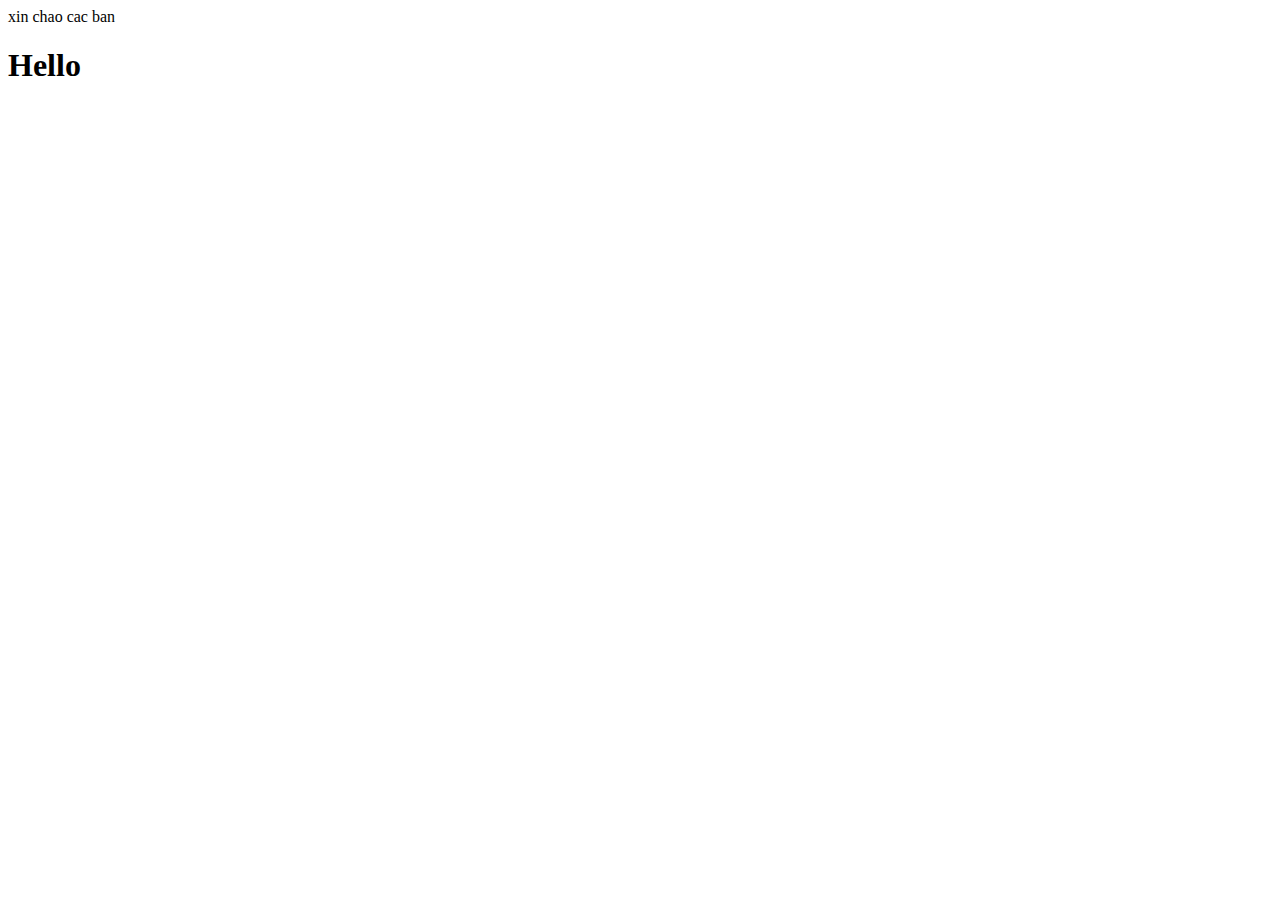
<file: Tuan1/index.html>
<!DOCTYPE html>
<html lang="en">
<head>
    <meta charset="UTF-8">
    <meta name="viewport" content="width=device-width, initial-scale=1.0">
    <title>Document</title>
</head>
<body>
    xin chao cac ban
    <h1>Hello</h1>
</body>
</html>
</file>
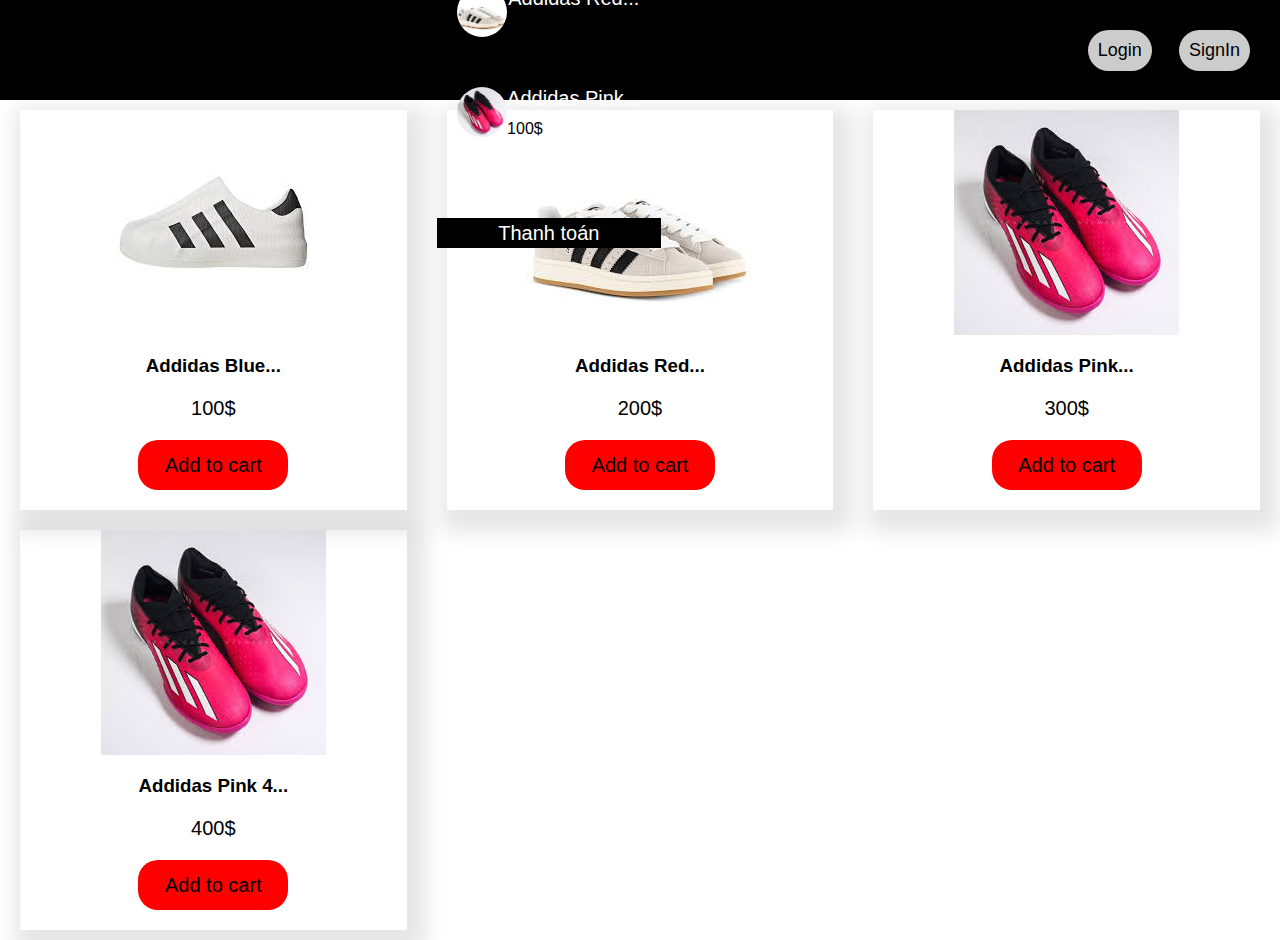
<file: Tuan4/index.html>
<!DOCTYPE html>
<html lang="en">

<head>
    <meta charset="UTF-8">
    <meta name="viewport" content="width=device-width, initial-scale=1.0">
    <title>Document</title>
    <link rel="stylesheet" href="index.css">
    <link rel="stylesheet" href="https://cdnjs.cloudflare.com/ajax/libs/font-awesome/6.4.2/css/all.min.css"
        integrity="sha512-z3gLpd7yknf1YoNbCzqRKc4qyor8gaKU1qmn+CShxbuBusANI9QpRohGBreCFkKxLhei6S9CQXFEbbKuqLg0DA=="
        crossorigin="anonymous" referrerpolicy="no-referrer" />
</head>

<body>
    <!-- Header -->

    <div class="header">
        <a class="leftHeader" href="index.html">
            <i class="fa-solid fa-house"></i>
        </a>
        <div class="middleHeader">
            <i class="fa-solid fa-cart-shopping"></i>
            <span class="quantity">0</span>

            <!-- San pham gio hang -->
            <div class="cart-product-wrapper">
                <ul class="cart-products">
                    <li class="product-item">
                        <img src="/Tuan4/image1.jpg" alt="sanpham1">
                        <div class="product-body">
                            <p class="product-name">Addidas Blue...</p>
                            <div class="productQuantityPrice">
                                <p class="price">100$</p>
                                <p class="quantity">x 5</p>
                            </div>
                        </div>
                        <i class="fa-solid fa-trash"></i>
                    </li>
                    <li class="product-item">
                        <img src="/Tuan4/image2.jpg" alt="sanpham1">
                        <div class="product-body">
                            <p class="product-name">Addidas Red...</p>
                            <div class="productQuantityPrice">
                                <p class="price">100$</p>
                                <p class="quantity">x 5</p>
                            </div>
                        </div>
                        <i class="fa-solid fa-trash"></i>
                    </li>
                    <li class="product-item">
                        <img src="/Tuan4/image3.jpg" alt="sanpham1">
                        <div class="product-body">
                            <p class="product-name">Addidas Pink...</p>
                            <div class="productQuantityPrice">
                                <p class="price">100$</p>
                                <p class="quantity">x 5</p>
                            </div>
                        </div>
                        <i class="fa-solid fa-trash"></i>
                    </li>
                </ul>
                <p class="totalprice">
                    Tổng tiền: 1000$
                </p>
                <button class="pay">
                    Thanh toán
                </button>

            </div>
        </div>


        <div class="rightHeader">
            <a href="dangnhap.html">LogIn</a>
            <a href="signin.html">SignIn</a>
            <!-- <i class="fa-solid fa-user"></i>
            <span>
                taideptrai@gmail.com
            </span>
            <ul>
                <li>Thông tin tài khoản</li>
                <li class="logout">Đăng xuất</li>
            </ul> -->
        </div>
    </div>
    <!-- Content -->
    <div class="content">
        <!-- <div class="content-item">
            <img src="image1.jpg" alt="">
            <h3>Addidas Blue ...</h3>
            <p>100$</p>
            <button class="btn">
                <i class="fa-solid fa-cart-shopping"></i>
                Add to cart</button>
        </div>
        <div class="content-item">
            <img src="image1.jpg" alt="">
            <h3>Addidas Blue ...</h3>
            <p>100$</p>
            <button class="btn">
                <i class="fa-solid fa-cart-shopping"></i>
                Add to cart</button>
        </div>
        <div class="content-item">
            <img src="image1.jpg" alt="">
            <h3>Addidas Blue ...</h3>
            <p>100$</p>
            <button  class="btn">
                <i class="fa-solid fa-cart-shopping"></i>
                Add to cart</button>
        </div> -->
    </div>

    <script src="data.js"></script>
    <script src="index.js"></script>

</body>

</html>
</file>
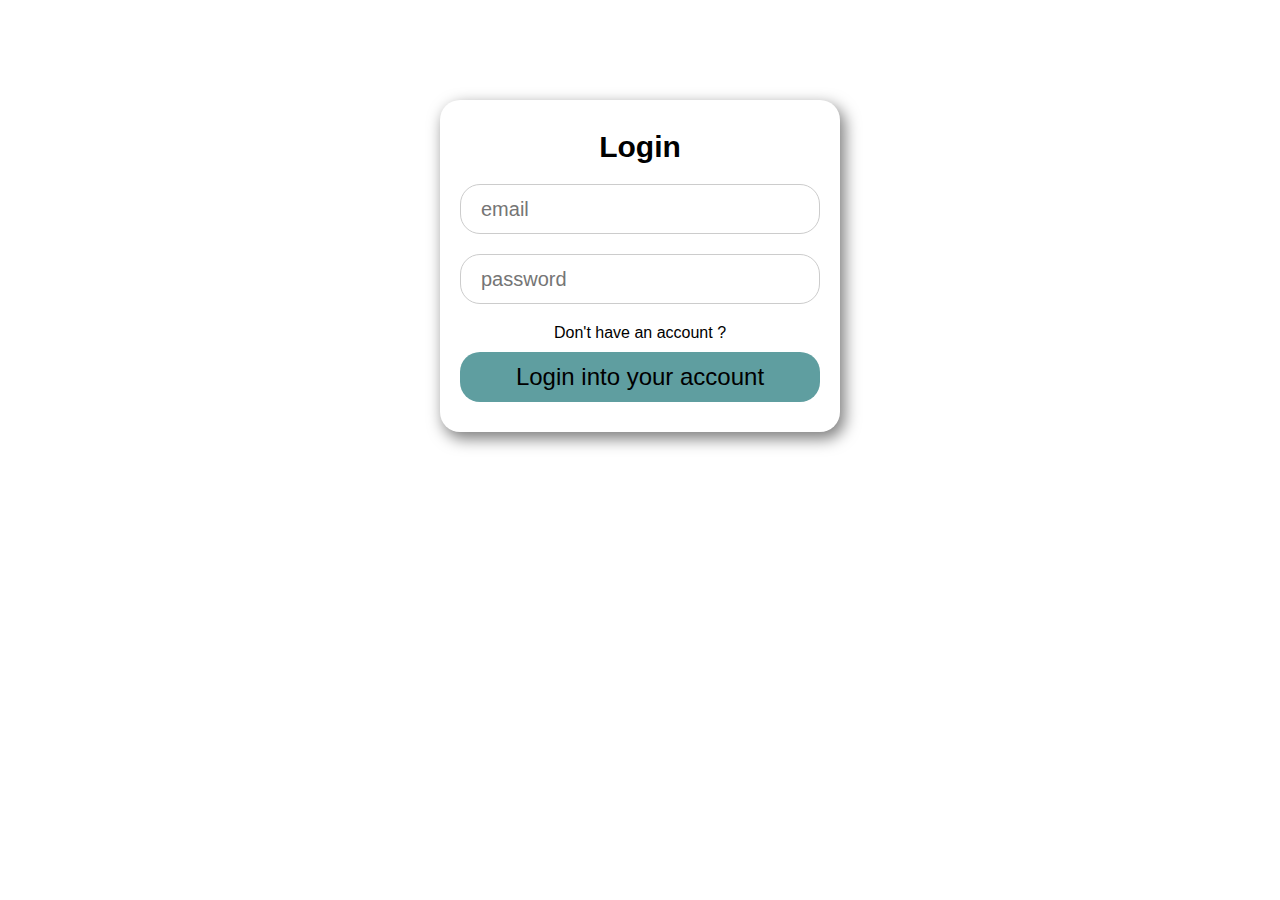
<file: Tuan4/dangnhap.html>
<!DOCTYPE html>
<html lang="en">
<head>
    <meta charset="UTF-8">
    <meta name="viewport" content="width=device-width, initial-scale=1.0">
    <title>Document</title>
    <link rel="stylesheet" href="dangnhap.css">
</head>
<body>
    <div class="main">
        <h1 class="title">Login</h1>
        <form action="">
            <input id="email" type="email" placeholder="email">
            <p class="errorMessage"></p>
            <input id="pass" type="password" placeholder="password">
            <p class="errorMessage"></p>
        </form>
        <a href="dangky.html" class="signUpLink">Don't have an account ?</a>
        <button class="btnLogin">Login into your account</button>
    </div>
    <script src="dangnhap.js"></script>
</body>
</html>
</file>
<file: Tuan4/index.css>
/* reset css */

*{
    padding: 0;
    margin:0;
    box-sizing: border-box;
}

body {
    font-family: sans-serif;
}

.header{
    display:flex;
    align-items: center;
    justify-content: space-between;
    height:100px;
    background-color:black;
    color:white;
    padding: 0 30px;
    font-size:26px;
}

.header .leftHeader{
    cursor: pointer;
    color:white;
}

.header .middleHeader{
  
    position:relative;
}

.header .middleHeader:hover .cart-product-wrapped {
    display: block;
}

.header .middleHeader .quantity{
    position:absolute;
    top:-13px;
    right:-9px;
    padding: 4px;
    background-color: #cc3737;
    border-radius: 20px;
    font-size: 18px;

}

.header .middleHeader input {
    width:100%;
    height:100%;
    border-radius:24px;
    border:none;
    outline:none;
    padding-left:20px;
    font-size:20px;
}

/* cart */

.middleHeader .cart-product-wrapped{
    width: 400px;
    position: absolute;
    background-color: #555;
    right: 0;
    border-radius: 20px;
    display: none;
}

.middleHeader .cart-products{
    padding: 20px;
}

.middleHeader .product-item{
    display: flex;
    justify-content: space-between;
    align-items: center;
    height: 100px;
}

.middleHeader .product-item img{
    border-radius: 50%;
    height: 50px;
    width:50px;
}

.middleHeader .product-name{
    font-size: 20px;
}

.middleHeader .productQuantityPrice{
    display: flex;
    justify-content: space-between;
    font-size: 16px;
    margin-top: 10px;
}

.middleHeader .price{
    color: black;
}

.middleHeader .quantityProductCart{
    color: black;
}

.middleHeader .deleteCart{
    font-size: 18px;
}

.middleHeader .deleteCart:hover{
    color: red;
    cursor: pointer;
}

.middleHeader .totalprice{
    text-align: right;
    margin-right: 20px;
    font-size:22px;
}

.middleHeader .pay{
    width:100%;
    height: 30px;
    background-color: black;
    color: white;
    margin-top: 10px;
    margin-bottom: 10px;
    font-size: 20px;
    border: none;
}

.middleHeader .pay:hover{
    background-color: gray;
    cursor: pointer;
}

.header .rightHeader{
    position:relative;
}
.header .rightHeader:hover ul{
    display:block;
}
.header .rightHeader ul {
    position:absolute;
    top:100%;
    right:0;
    list-style: none;
    width:250px;
    background-color:#ccc;
    display:none
}

.header .rightHeader ul li{
    padding:10px;
    color:black;
    border-bottom:1px solid #555;
}

.header .rightHeader ul li:hover{
    opacity:0.5;
    cursor: pointer;
}
.header .rightHeader a{
    color:white;
    text-decoration: none;
    display:inline-block;
    padding:10px;
    background-color:#ccc;
    border-radius:26px;
    font-size:18px;
    margin-left:20px;
    color:black;
}

.header .rightHeader a:hover{
    opacity:0.5
}

/* Content */

.content{
    display:flex;
    flex-wrap:wrap
}

.content .content-item{
    width:calc((100% / 3) - 40px);
    margin:10px 20px;
    text-align: center;
    box-shadow: 7px 10px 20px 12px rgba(0,0,0,0.1);
}

.content .content-item img{
    display:block;
    margin:0 auto;
}

.content .content-item h3{
    margin:20px 0;
}

.content .content-item p {
    font-size:20px;
    margin-bottom:20px;
}

.content .content-item button{
    width:150px;
    height:50px;
    font-size:20px;
    border:none;
    background-color:red;
    border-radius:20px;
    margin-bottom:20px;
    cursor: pointer;
}

.content .content-item button:hover{
    opacity :0.5;
}
</file>
<file: Tuan4/dangnhap.css>
/* reset css */
*{
    padding:0;
    margin:0;
    box-sizing: border-box;
}

body {
    font-family: sans-serif;
}

.main {
    width:400px;
    margin:100px auto;
    padding:30px 20px;  
    border-radius:20px;
    box-shadow: 4px 6px 15px 1px rgba(0,0,0,0.5);
}

.main .title {
    color:black;
    text-align: center;
    font-size:30px;
}
.main form {
    margin-top:20px;
}
.main input{
    width:100%;
    height:50px;
    border-radius:20px;
    margin-bottom:10px;
    padding-left:20px;
    font-size:20px;
    border:1px solid #ccc;
    outline:none;
}

.main input.error{
    background-color: white;
}

.main .errorMessage {
    color: red;
    margin-left:4px;
    font-size:18px;
    margin-bottom:10px;
}
.main .signUpLink{
    display:block;
    text-decoration: none;
    color:black;
    text-align: center;
    margin:10px 0;
}

.main button {
    width:100%;
    height:50px;
    border-radius:20px;
    background-color:cadetblue;
    border:none;
    color:black;
    font-size:24px;
}

.main button:hover{
    background-color:black;
    color:cadetblue;
    cursor: pointer;
}
</file>
